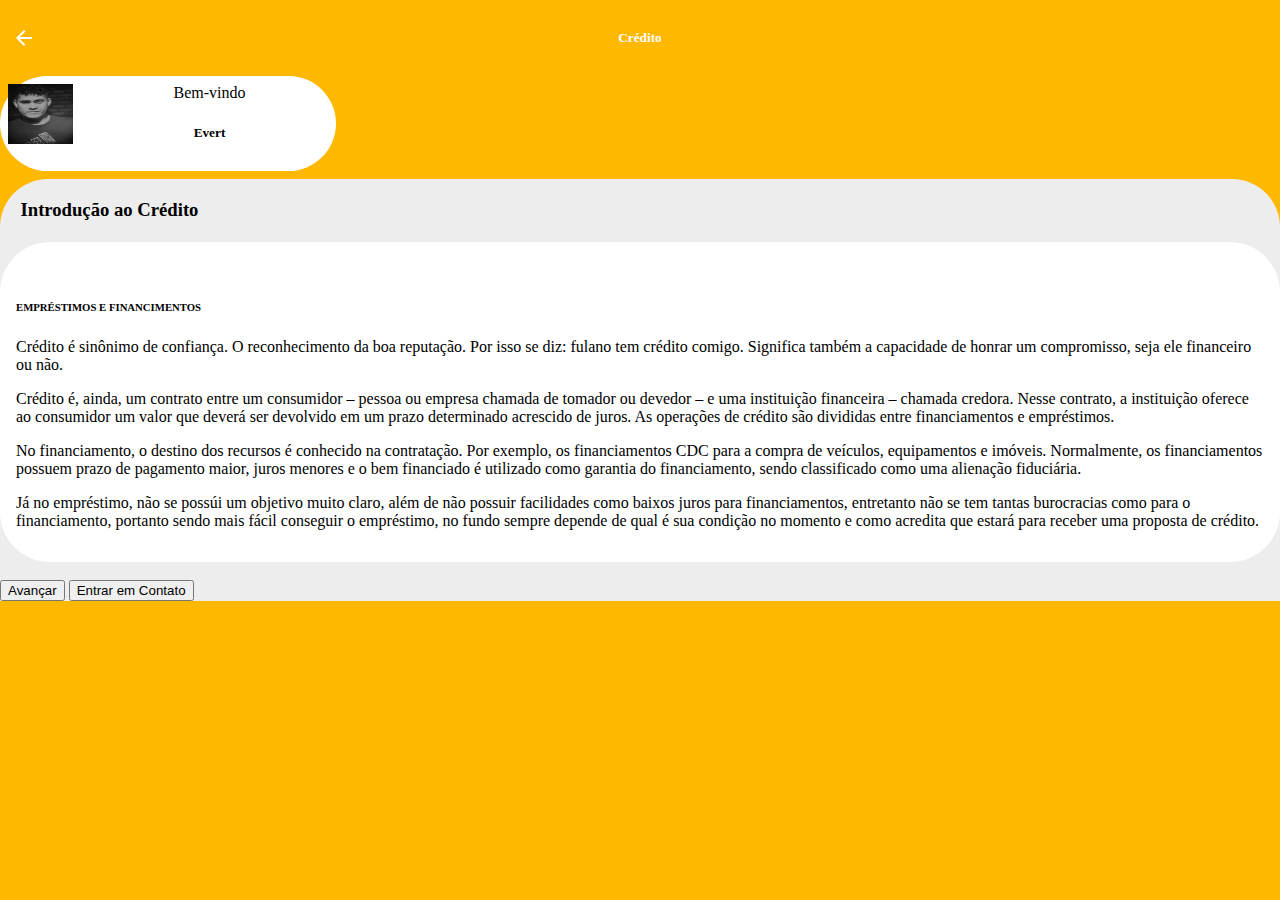
<file: index.html>
<!DOCTYPE html>
<html>

<head>
    <meta charset='utf-8'>
    <meta http-equiv='X-UA-Compatible' content='IE=edge'>
    <title>Introdução ao Crédito</title>
    <meta name='viewport' content='width=device-width, initial-scale=1'>
    <!-- Bootstrap CSS -->
    <link href="https://cdn.jsdelivr.net/npm/bootstrap@5.0.2/dist/css/bootstrap.min.css" rel="stylesheet"
        integrity="sha384-EVSTQN3/azprG1Anm3QDgpJLIm9Nao0Yz1ztcQTwFspd3yD65VohhpuuCOmLASjC" crossorigin="anonymous">
    <link rel='stylesheet' type='text/css' href='./[SP01]-introducao-ao-credito/main.css'>
</head>

<body>
    <header>
        <nav>
            <a>
                <img src="[SP01]-introducao-ao-credito/icon-voltar.svg" alt="icone de voltar" />
            </a>
            <a>
                <h5>Crédito</h5>
            </a>
        </nav>
        <section class="container-fluid" id="bemvindo">
            <img class="rounded-circle" src="[SP01]-introducao-ao-credito/fotoPerfil.png" width="65" height="60">
            <div>
                <span>Bem-vindo</span>
                <h5>Evert</h5>
            </div>
        </section>
    </header>

    <main>
        <section class="content-box">
            <section class="container" alt="texto principal">
                <h4>Introdução ao Crédito</h4>
                <article class="container-md conteudo">
                    <br>
                    <h6>EMPRÉSTIMOS E FINANCIMENTOS</h6>
                    <p>
                        Crédito é sinônimo de confiança. O reconhecimento da boa
                        reputação. Por isso se diz: fulano tem crédito comigo. Significa
                        também a capacidade de honrar um compromisso, seja ele financeiro
                        ou não.
                    </p>
                    <p>
                        Crédito é, ainda, um contrato entre um consumidor – pessoa ou
                        empresa chamada de tomador ou devedor – e uma instituição
                        financeira – chamada credora. Nesse contrato, a instituição
                        oferece ao consumidor um valor que deverá ser devolvido em um
                        prazo determinado acrescido de juros. As operações de crédito são
                        divididas entre financiamentos e empréstimos.
                    </p>
                    <p>
                        No financiamento, o destino dos recursos é conhecido na
                        contratação. Por exemplo, os financiamentos CDC para a compra de
                        veículos, equipamentos e imóveis. Normalmente, os financiamentos
                        possuem prazo de pagamento maior, juros menores e o bem financiado
                        é utilizado como garantia do financiamento, sendo classificado
                        como uma alienação fiduciária.
                    </p>
                    <p>

                        Já no empréstimo, não se possúi um objetivo muito claro, além de
                        não possuir facilidades como baixos juros para financiamentos,
                        entretanto não se tem tantas burocracias como para o
                        financiamento, portanto sendo mais fácil conseguir o empréstimo,
                        no fundo sempre depende de qual é sua condição no momento e como
                        acredita que estará para receber uma proposta de crédito.
                    </p>
                </article>
                <br>
                <div class="d-grid gap-2 col-6 mx-auto">
                    <a href="[SP02] - Menu/Menu.html"><button id="botaoavancar" class="btn btn-warning" type="button">Avançar</button></a>
                    <button button id="botaoavancar" class="btn btn-warning" type="button">Entrar em Contato</button><br>
                </div>
            </section>
        </section>
    </main>
</body>

<!-- Option 2: Separate Popper and Bootstrap JS -->
<script src="https://cdn.jsdelivr.net/npm/@popperjs/core@2.9.2/dist/umd/popper.min.js"
    integrity="sha384-IQsoLXl5PILFhosVNubq5LC7Qb9DXgDA9i+tQ8Zj3iwWAwPtgFTxbJ8NT4GN1R8p"
    crossorigin="anonymous"></script>
<script src="https://cdn.jsdelivr.net/npm/bootstrap@5.0.2/dist/js/bootstrap.min.js"
    integrity="sha384-cVKIPhGWiC2Al4u+LWgxfKTRIcfu0JTxR+EQDz/bgldoEyl4H0zUF0QKbrJ0EcQF"
    crossorigin="anonymous"></script>

</html>
</file>
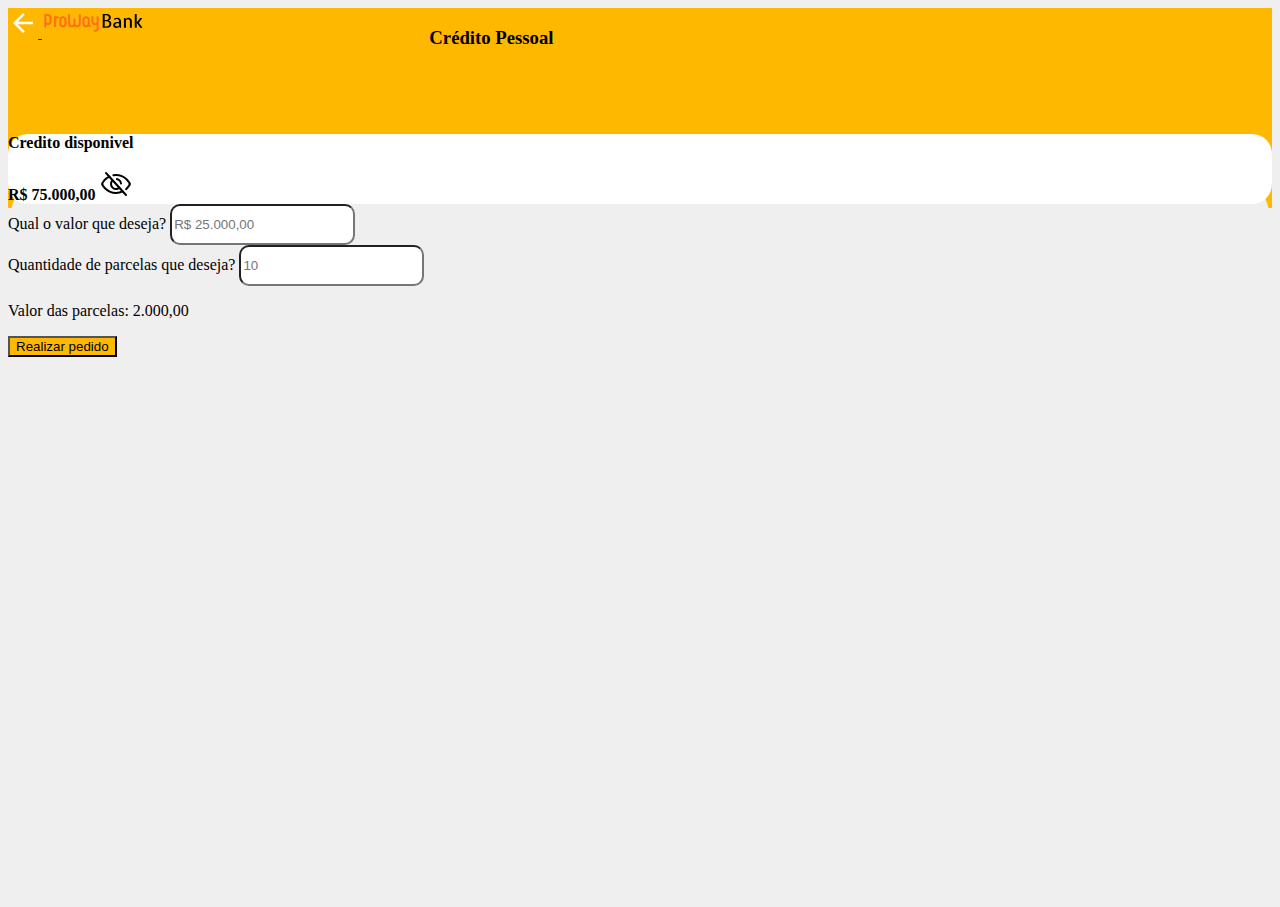
<file: [SP07] - Credito Pessoal/index.html>
<!DOCTYPE html>
<html lang="pt-br">
    <head>
        <meta charset="UTF-8">
        <meta http-equiv="X-UA-Compatible" content="IE=edge">
        <meta name="viewport" content="width=device-width, initial-scale=1.0">
        <link href="https://cdn.jsdelivr.net/npm/bootstrap@5.0.2/dist/css/bootstrap.min.css" rel="stylesheet" integrity="sha384-EVSTQN3/azprG1Anm3QDgpJLIm9Nao0Yz1ztcQTwFspd3yD65VohhpuuCOmLASjC" crossorigin="anonymous">
        <link rel="stylesheet" href="style.css">
        <link rel="shortcut icon" href="img/bank.png" type="image/x-icon">
        <title>Crédito Pessoal</title>
    </head>
    <body>
        <header class="cabecalho text-white pt-3">
            <nav class="navegacao">
                <a class="d-flex align-self-center justify-content-start ms-3" href="">
                    <img src="img/arrow-back.svg" alt=""  height="25" class="d-block d-md-none">
                    <img src="img/Logo.svg" alt="" class="d-none d-md-block" height="25">
                </a>
                <h3 class="d-flex justify-content-center">Crédito Pessoal</h3>           
            </nav>
        </header>

        <main class="principal d-flex flex-column align-items-center">
            <section class="info-credito d-flex flex-column align-items-center justify-content-center">
                <p class="my-0">Credito disponivel</p>
                <p class="d-flex align-items-center fs-3 my-0"> R$ 75.000,00  <img src="img/EyeSlash.svg" class="ms-2" alt=""> </p>
            </section>

            <section class="formulario mt-4">
                <form action="#" class="d-flex flex-column justify-content-between">
                    <section class="inputs fw-bold">                   
                        <div class="d-flex flex-column mt-4">
                            <label class="mb-1">Qual o valor que deseja?</label>
                            <input class="ps-3 border-0" type="text" name="valor-emp" placeholder="R$ 25.000,00" required>
                        </div>
        
                        <div class="d-flex flex-column mt-4">
                            <label class="mb-1">Quantidade de parcelas que deseja? </label>
                            <input class="ps-3 border-0" type="number" name="qtd-parcelas" placeholder="10" min="0" required>
                        </div>
        
                        <p class="mt-5 mb-3">Valor das parcelas: <span> 2.000,00 </span></p>
                    </section>
                    
                    <button class="botao rounded-pill btn btn-lg border-0 my-3 mx-3 py-3 text-white fw-bold" type="submit">Realizar pedido</button>
                </form>
            </section>
        </main>

        <script src="https://cdn.jsdelivr.net/npm/bootstrap@5.0.2/dist/js/bootstrap.bundle.min.js" integrity="sha384-MrcW6ZMFYlzcLA8Nl+NtUVF0sA7MsXsP1UyJoMp4YLEuNSfAP+JcXn/tWtIaxVXM" crossorigin="anonymous"></script>
    </body>
</html>
</file>
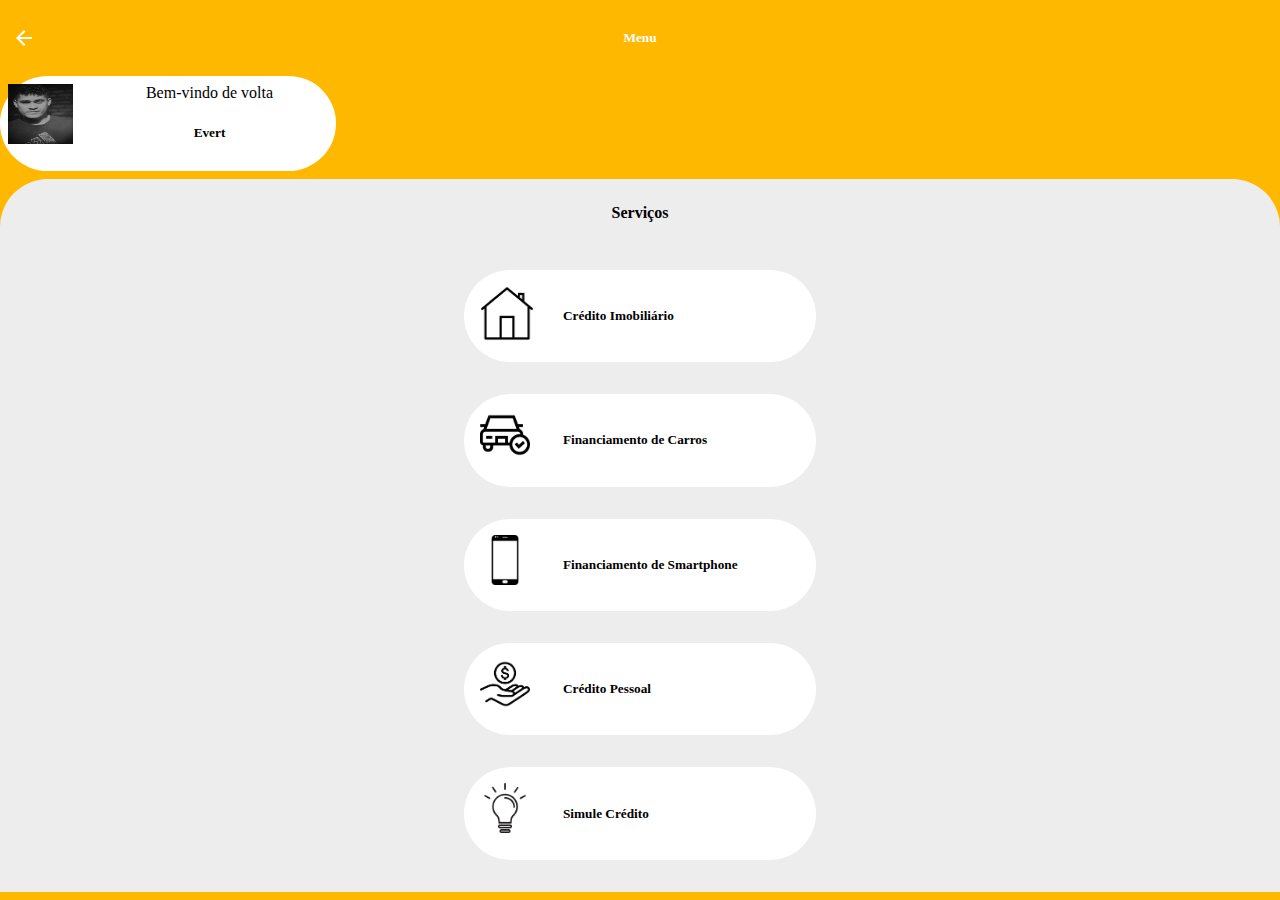
<file: [SP02] - Menu/Menu.html>
<!DOCTYPE html>
<html lang="pt-br">

<head>
	<meta charset='utf-8'>
	<meta http-equiv='X-UA-Compatible' content='IE=edge'>
	<title>Menu</title>
	<meta name='viewport' content='width=device-width, initial-scale=1'>
	<!-- Bootstrap CSS -->
	<link href="https://cdn.jsdelivr.net/npm/bootstrap@5.0.2/dist/css/bootstrap.min.css" rel="stylesheet"
		integrity="sha384-EVSTQN3/azprG1Anm3QDgpJLIm9Nao0Yz1ztcQTwFspd3yD65VohhpuuCOmLASjC" crossorigin="anonymous">
	<link rel='stylesheet' type='text/css' href='index.css'>
</head>

<body>
	<header>
		<nav>
			<a href="../index.html">
				<img src="icon-voltar.svg" alt="icone de voltar" />
			</a>
			<a>
				<h5>Menu</h5>
			</a>
		</nav>
		<section class="container" id="bemvindo">
			<img class="rounded-circle" src="fotoPerfil.png" width="65" height="60">
			<div>
				<span>Bem-vindo de volta</span>
				<h5>Evert</h5>
			</div>
		</section>
	</header>

	<main>
		<section class="content-box">
			<h4 id="tituloMenu">Serviços</h4><br>
			<a class="link" href="../[SP04] - Crédito Imobiliário/Credito Imobiliario.html">
				<article>
					<section class="container" id="menu">
						<img class="rounded-circle" src="casa.png" width="54" height="57">
						<h5>Crédito Imobiliário</h5>
					</section>
				</article>
			</a>
			<a class="link" href="../[SP05] Financiamento de Carros/Financiamento de carros.html">
				<article>
					<section class="container" id="menu">
						<img class="rounded-circle" src="carro.png" width="50rem" height="50rem" alt="foto perfil" />
						<h5>Financiamento de Carros</h5>
					</section>
				</article>
			</a>
			<a class="link" href="../[SP06]-Financiamento de Smarthone/index.html">
				<article>
					<section class="container" id="menu">
						<img class="rounded-circle" src="celular.png" width="50rem" height="50rem" alt="foto perfil" />
						<h5>Financiamento de Smartphone</h5>
					</section>
				</article>
			</a>
			<a class="link" href="../[SP07] - Credito Pessoal/index.html">
				<article>
					<section class="container" id="menu">
						<img class="rounded-circle" src="mao.png" width="50rem" height="50rem" alt="foto perfil" />
						<h5>Crédito Pessoal</h5>
					</section>
				</article>
			</a>
			<a class="link" href="../[SP08] Simule Crédito/Simule Credito.html">
				<article>
					<section class="container" id="menu">
						<img class="rounded-circle" src="lampada.png" width="50rem" height="50rem" alt="foto perfil" />
						<h5>Simule Crédito</h5>
					</section>
				</article>
			</a>
		</section>
	</main>
</body>
<!-- Option 2: Separate Popper and Bootstrap JS -->
<script src="https://cdn.jsdelivr.net/npm/@popperjs/core@2.9.2/dist/umd/popper.min.js"
	integrity="sha384-IQsoLXl5PILFhosVNubq5LC7Qb9DXgDA9i+tQ8Zj3iwWAwPtgFTxbJ8NT4GN1R8p"
	crossorigin="anonymous"></script>
<script src="https://cdn.jsdelivr.net/npm/bootstrap@5.0.2/dist/js/bootstrap.min.js"
	integrity="sha384-cVKIPhGWiC2Al4u+LWgxfKTRIcfu0JTxR+EQDz/bgldoEyl4H0zUF0QKbrJ0EcQF"
	crossorigin="anonymous"></script>

</html>
</file>
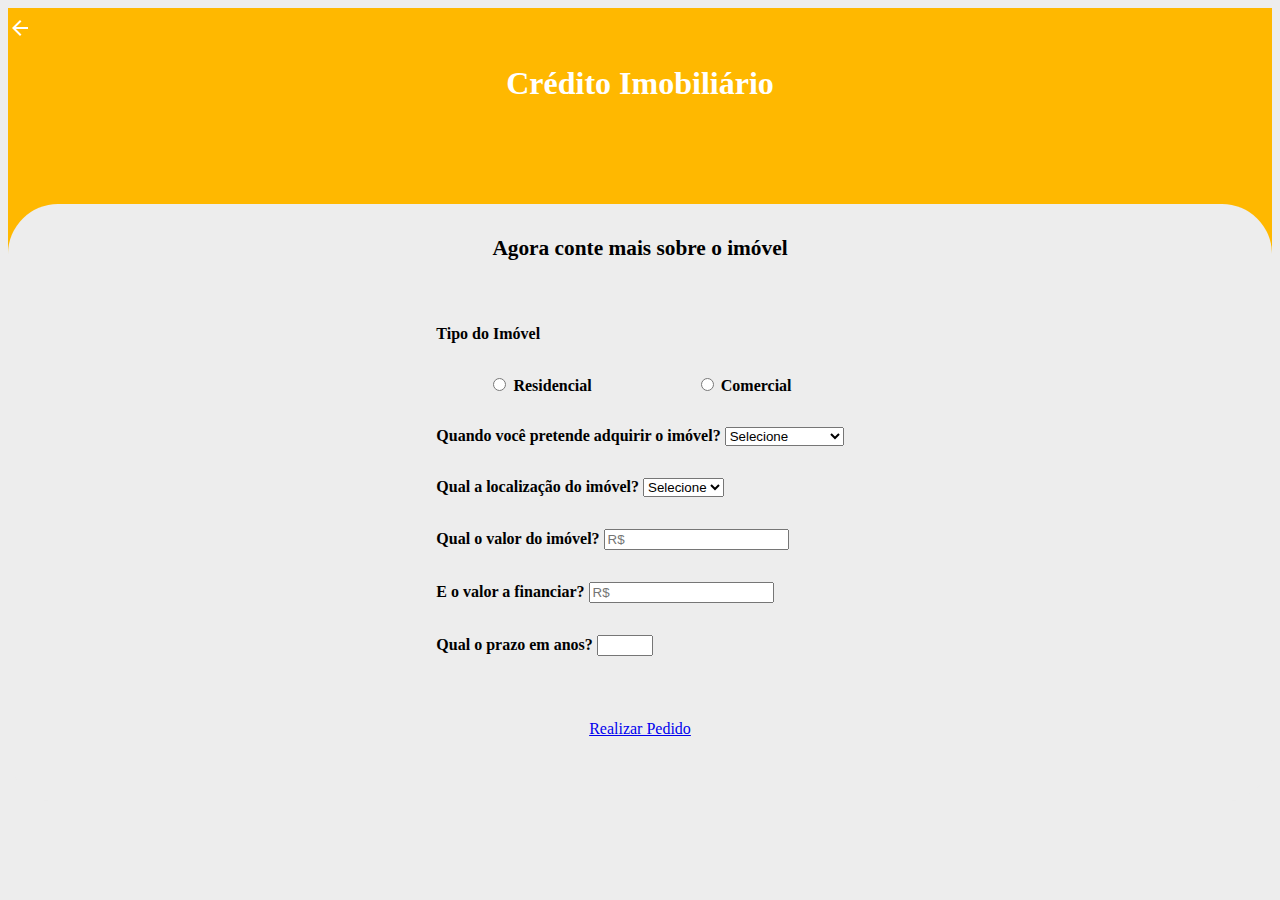
<file: [SP04] - Crédito Imobiliário/Credito Imobiliario.html>
<!DOCTYPE html>
<html lang="pt-BR">
    <head>
        <meta charset="UTF-8"/>
        <title>Crédito Imobiliário</title>
        <meta http-equiv="X-UA-Compatible" content="IE=edge" />
        <meta name="viewport" content="width=device-width, initial-scale=1.0" />
        <link href="https://cdn.jsdelivr.net/npm/bootstrap@5.0.2/dist/css/bootstrap.min.css" rel="stylesheet" integrity="sha384-EVSTQN3/azprG1Anm3QDgpJLIm9Nao0Yz1ztcQTwFspd3yD65VohhpuuCOmLASjC" crossorigin="anonymous">
        <link rel="stylesheet" href="styleimobiliario2.css"/>
    </head>
    <body id="body">
        <header class="cabecalho" id="cabecalho">
            <nav>
                <a href="../[SP02] - Menu/Menu.html">
                    <img src="seta.png" alt="seta"/>
                </a>  
                <h1>Crédito Imobiliário</h1>
            </nav>       
        </header>

    
        <main class="container">

                <h2>Agora conte mais sobre o imóvel</h2>

                <form action method="get">
                <section class="row justify-content-center">
                    <p>Tipo do Imóvel</p>
                    <section class="radio-options">
                    <div class="form-check">
                        <input class="form-check-input" type="radio" id="residencial" name="tipoDeImovel" value="RESIDENCIAL">
                        <label class="form-check-label" for="flexRadioDefault1">
                          Residencial
                        </label>
                    </div>
                    <div class="form-check">
                        <input class="form-check-input" type="radio" id="comercial" name="tipoDeImovel" value="COMERCIAL">
                        <label class="form-check-label" for="flexRadioDefault2">
                          Comercial
                        </label>
                    </div>
                    </section>
                </section>
            
                
                <section>
                    <label  for="formGroupExampleInput" class="form-label">Quando você pretende adquirir o imóvel?</label>
                    <select class="form-select" nome="tempoCompra" id="tempoCompra">
                        <option value="" disabled selected>Selecione</option>
                        <option value="Em até 3 meses">Em até 3 meses</option>
                        <option value="Em até 6 meses">Em até 6 meses</option>
                        <option value="Após 6 meses">Após 6 meses</option>
                    </select>
                </section>
                
                <section>
                    <label  for="formGroupExampleInput" class="form-label">Qual a localização do imóvel?</label>
                    <select class="form-select" nome="tempoCompra" id="tempoCompra">
                        <option value="" disabled selected >Selecione</option>
                        <option value="AC">AC</option>
                        <option value="AL">AL</option>
                        <option value="AP">AP</option>
                        <option value="AM">AM</option>
                        <option value="BA">BA</option>
                        <option value="CE">CE</option>
                        <option value="ES">ES</option>
                        <option value="GO">GO</option>
                        <option value="MA">MA</option>
                        <option value="MT">MT</option>
                        <option value="MS">MS</option>
                        <option value="MG">MG</option>
                        <option value="PA">PA</option>
                        <option value="PB">PB</option>
                        <option value="PR">PR</option>
                        <option value="PE">PE</option>
                        <option value="PI">PI</option>
                        <option value="RJ">RJ</option>
                        <option value="RN">RN</option>
                        <option value="RS">RS</option>
                        <option value="RO">RO</option>
                        <option value="RR">RR</option>
                        <option value="SC">SC</option>
                        <option value="SP">SP</option>
                        <option value="SE">SE</option>
                        <option value="TO">TO</option>
                        <option value="DF">DF</option>
                    </select>
                </section>
                
                <section>
                    <label  for="formGroupExampleInput" class="form-label">Qual o valor do imóvel?</label>
                    <input type="text" id="custoImovel" name="custoImovel" placeholder="R$" class="form-control" aria-label="default input example"/>
                   
                </section>
                
                <section>
                    <label  for="formGroupExampleInput" class="form-label">E o valor a financiar?</label>
                    <input type="text" id="valorFinanciamento" name="valorFinanciamento" placeholder="R$" class="form-control" aria-label="default input example"/>
                </section>
                
                <section>
                    <label  for="formGroupExampleInput" class="form-label">Qual o prazo em anos?</label>
                    <input type="number" id="quantidadeDeAnos" name="quantidadeDeAnos" min="1" max="35" class="form-control" aria-label="default input example">
                </section>
                
                <div id="botaoSubmit">
                    <a href="#" class="btn btn-warning" type="submit" value= "realizarpedido">Realizar Pedido</a>
                </div>
            </form>
       
        </main>
    </body>
</html>
</file>
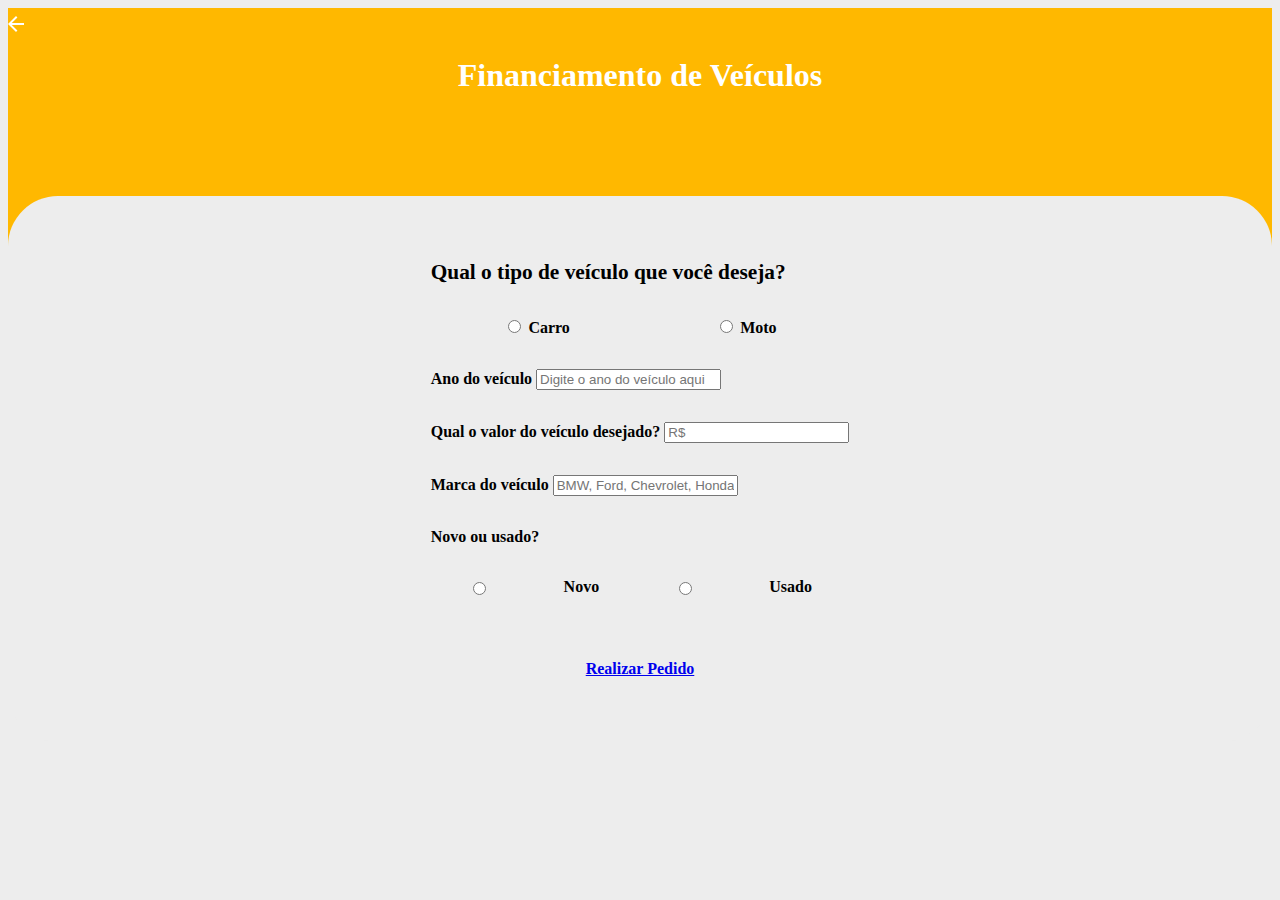
<file: [SP05] Financiamento de Carros/Financiamento de carros.html>
<!DOCTYPE html>
<html lang="pt-br">
  <head>
    <meta charset="UTF-8" />
    <meta name="viewport" content="width=device-width, initial-scale=1.0" />
	<link href="https://cdn.jsdelivr.net/npm/bootstrap@5.0.2/dist/css/bootstrap.min.css" rel="stylesheet" integrity="sha384-EVSTQN3/azprG1Anm3QDgpJLIm9Nao0Yz1ztcQTwFspd3yD65VohhpuuCOmLASjC" crossorigin="anonymous">
	<link rel="stylesheet" href="../[SP04] - Crédito Imobiliário/styleimobiliario2.css"/>
    <title>Financiamento de Veículos</title>
  </head>
 <body id="body">
	<header class="cabecalho">
      <nav>
		  <a href="../[SP02] - Menu/Menu.html">
			<img src="icon-voltar.svg" alt="icone de voltar" />
		  </a>
          <h1>Financiamento de Veículos</h1>
      </nav>
    </header>
	<main class="container">
			<section class="content-box">

					<h2>Qual o tipo de veículo que você deseja?</h2>
					
					<section class="radio-options">
						<div class="form-check">
							<input class="form-check-input" type="radio" id="carro" name="tipoDeImovel" value="carro">
							<label class="form-check-label" for="flexRadioDefault1">Carro</label>
						</div>
						<div class="form-check">
							<input class="form-check-input" type="radio" id="moto" name="tipoDeImovel" value="moto">
							<label class="form-check-label" for="flexRadioDefault1">Moto</label>
						</div>
					</section>
				

					<section>
						<label  for="formGroupExampleInput" class="form-label">Ano do veículo</label>
						<input  id="valor" class="form-control" type="text"  placeholder="Digite o ano do veículo aqui">
					</section>	

					<section>
						<label  for="formGroupExampleInput" class="form-label">Qual o valor do veículo desejado?</label>
						<input  id="valor" class="form-control" type="text" placeholder="R$">
					</section>

					<section>
						<label  for="formGroupExampleInput" class="form-label">Marca do veículo</label>
						<input  id="marca" class = "form-control" placeholder="BMW, Ford, Chevrolet, Honda">
					</section>

					<p>Novo ou usado?</p>
					
					<section class="radio-options">
						<input class="form-check-input" type="radio" id="novo" name="tipoDeImovel" value="novo">
                        <label class="form-check-label" for="flexRadioDefault1">Novo</label>

						<input class="form-check-input" type="radio" id="usado" name="tipoDeImovel" value="usado">
                        <label class="form-check-label" for="flexRadioDefault1">Usado</label>
					</section>
				

					<div id="botaoSubmit">
						<a href="#" class="btn btn-warning" type="submit" value= "realizarpedido" id="botaopedido" onclick="RealizarPedido()">Realizar Pedido</a>
					</div>
			</section>
	</main>
 </body>
</html>
</file>
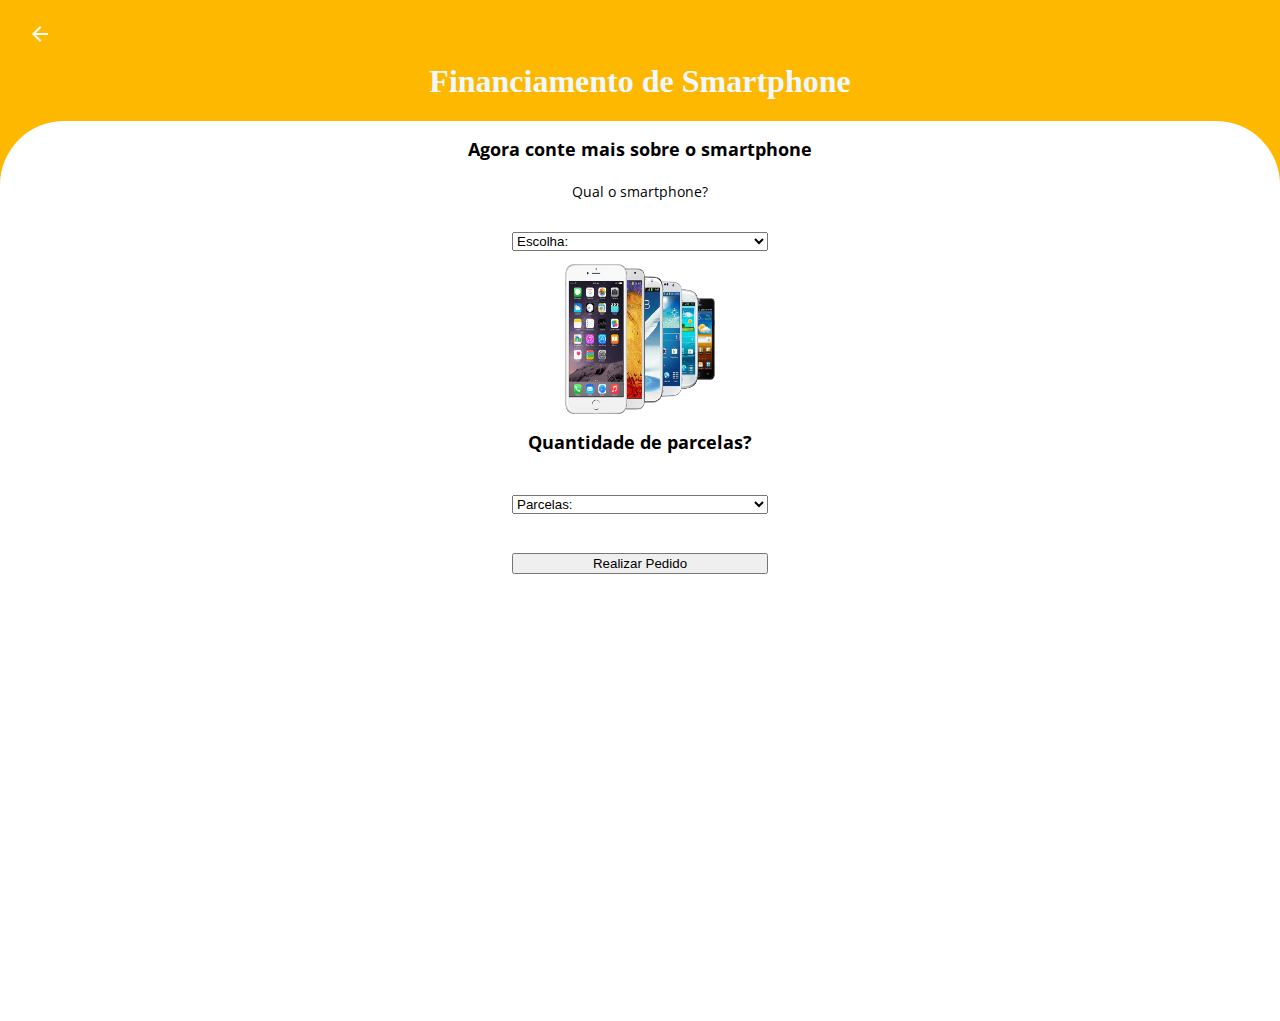
<file: [SP06]-Financiamento de Smarthone/financSmartPhone.html>
<!DOCTYPE html>
<html lang="pt_BR">
<head>
  <meta charset="UTF-8">
  <meta http-equiv="X-UA-Compatible" content="IE=edge">
  <meta name="viewport" content="width=device-width, initial-scale=1.0">
  <link href="https://cdn.jsdelivr.net/npm/bootstrap@5.0.2/dist/css/bootstrap.min.css" rel="stylesheet" integrity="sha384-EVSTQN3/azprG1Anm3QDgpJLIm9Nao0Yz1ztcQTwFspd3yD65VohhpuuCOmLASjC" crossorigin="anonymous">
  <link rel="preconnect" href="https://fonts.googleapis.com">
  <link rel="preconnect" href="https://fonts.gstatic.com" crossorigin>
  <link href="https://fonts.googleapis.com/css2?family=Open+Sans:wght@400;700&display=swap" rel="stylesheet">
  <link rel="stylesheet" href="css/financSmartphone.css">
  <title>Tela Mobile</title>
  
</head>
<body>
  <header>
    <nav class="voltar">
      <a>
        <img src="img/icon-voltar.svg" alt="icone de voltar" />
      </a>
      <a onclick="titleClick()">
      </a>
    </nav>
  </header>

    <h1 >Financiamento de Smartphone</h1>

    <div></div>
  </header>

    <main>  
      <h2>Agora conte mais sobre o smartphone</h2>
      <p>Qual o smartphone?</p>

      <select id="smartphones" class="form-select" >
        <option selected>Escolha:</option>
        <option value="iphone12">iPhone12</option>
        <option value="iphone11">iPhone11</option>
        <option value="iphone10">iPhone10</option>
        <option value="iphone8">iPhone8</option>
      </select>

      

      <section class="foto">
        <img id="fotoSmartphone"  src="/[SP06]-Financiamento de Smarthone/img/smartphones.png" alt="Smarthones" >
      </section>
      
        <section class="perguntas">
          <h2>Quantidade de parcelas?</h2>
         </section>
         
         <select id= "parcelas" class="form-select" >
          <option selected>Parcelas:</option>
          <option value="parcela1"></option>
          <option value="parcela2"></option>
          <option value="parcela3"></option>
          <option value="parcela4"></option>
          <option value="parcela5"></option>
        </select>

        <a id="teste" href=""><button  type="button"  class="btn btn-warning">Realizar Pedido</button></a>

        </section>

    </main>

    <script src="js/financSmartphone.js"></script>
</body>
</html>
</file>
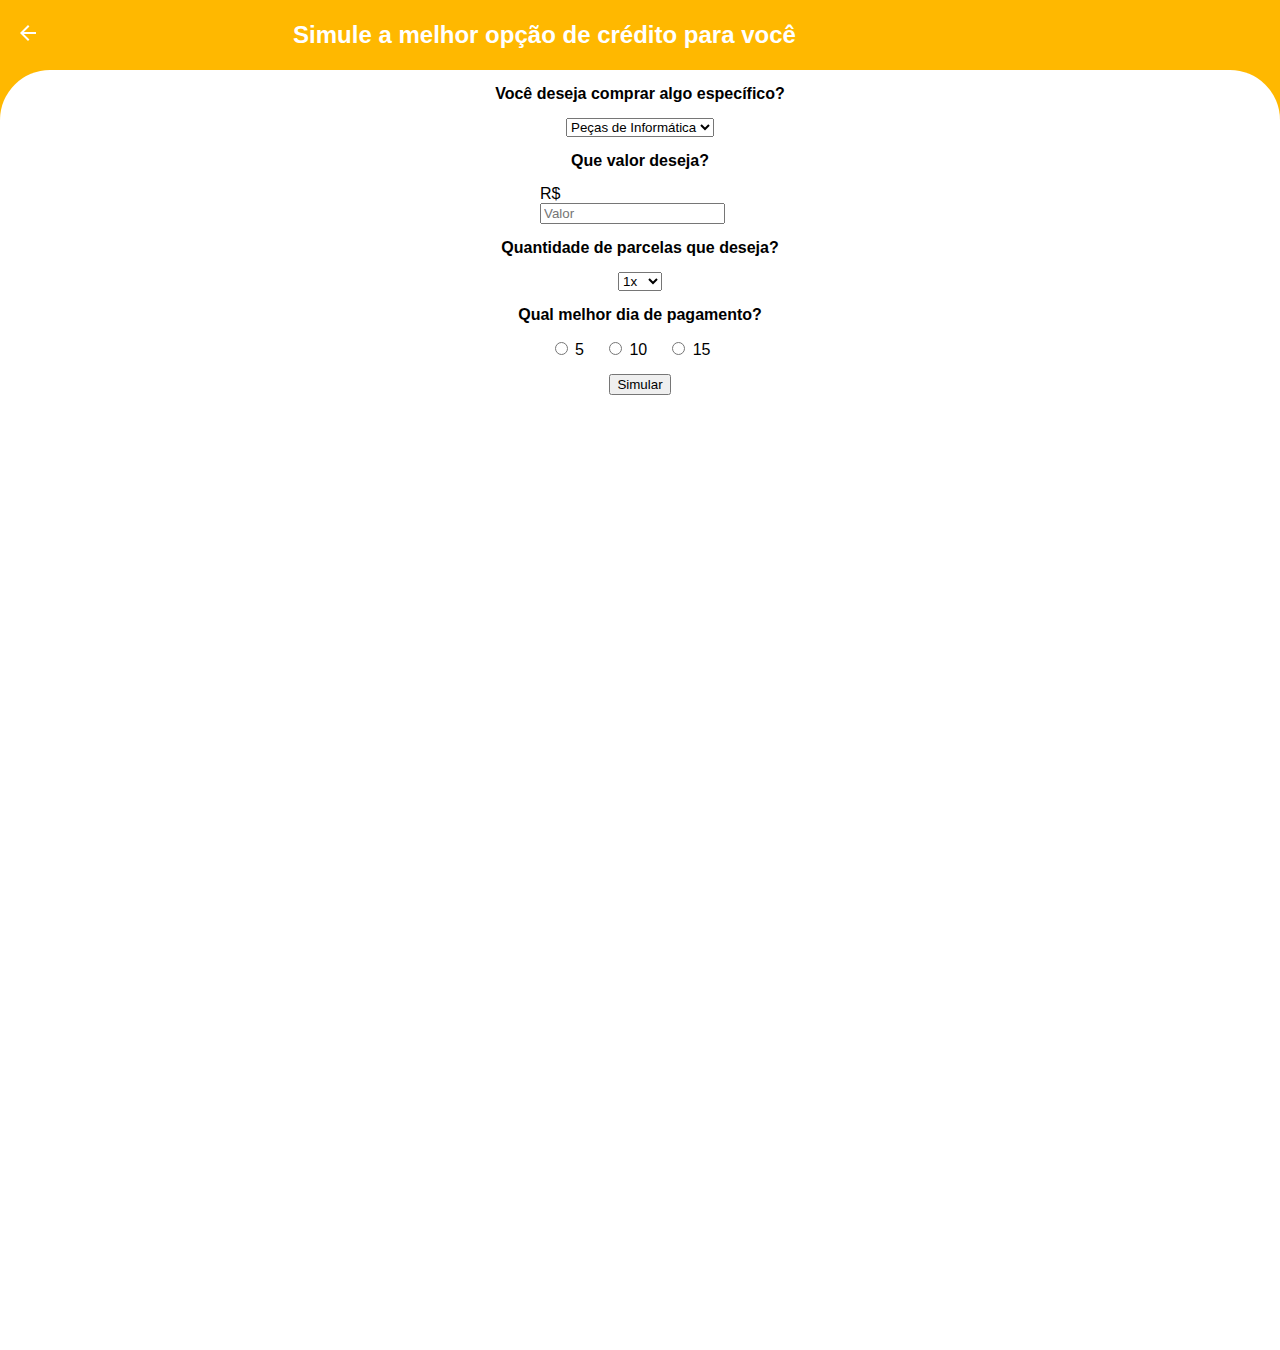
<file: [SP08] Simule Crédito/Simule Credito.html>
<!DOCTYPE html>
<html lang="pt-br">

<head>
  <meta charset="UTF-8">
  <meta name="viewport" content="width=device-width, initial-scale=1.0">
  <title>Simule Crédito</title>

  <!--Importação Bootstrap css-->
  <link href="https://cdn.jsdelivr.net/npm/bootstrap@5.0.2/dist/css/bootstrap.min.css" rel="stylesheet"
    integrity="sha384-EVSTQN3/azprG1Anm3QDgpJLIm9Nao0Yz1ztcQTwFspd3yD65VohhpuuCOmLASjC" crossorigin="anonymous">

  <link rel="stylesheet" href="estilo.css">
  
</head>

<body>
  <header>
    <article class="item article-01">
      <a href="file:///C:/Users/dmiura/OneDrive%20-%20Capgemini/Documents/BitBucket/proway/[SP02]%20-%20Menu/Menu.html"><img
          src="icon-voltar.svg" alt=""></a>
    </article>
    <article class="item article-02">
      <h1>Simule a melhor opção de crédito para você</h1>
    </article>
    <article class="item article-03"></article>
  </header>

  <main>
    <section class="conteudo">
      <p>Você deseja comprar algo específico?</p>

      <select id="opcao" class="form-select form-select-sm" aria-label=".form-select-sm example" style="max-width: 250px;">
        <option selected value="credito">Peças de Informática</option>
        <option value="credito">Contas Atrasadas</option>
        <option value="veiculos">Veículos</option>
        <option value="imovel">Imóveis</option>
        <option value="celular">Smartphone</option>
      </select>

      <p>Que valor deseja?</p>
      <div class="input-group mb-3" style="max-width: 200px">
        <span class=" input-group-text" id="basic-addon1">R$</span>
        <input type="number" class="form-control" step="0.1" placeholder="Valor" aria-label="Username"
          aria-describedby="basic-addon1">
      </div>

      <p>Quantidade de parcelas que deseja?</p>
      <select class="form-select form-select-sm" aria-label=".form-select-sm example" style="max-width: 70px;">
        <option selected="1">1x</option>
        <option value="2">2x</option>
        <option value="3">3x</option>
        <option value="4">4x</option>
        <option value="5">5x</option>
        <option value="6">6x</option>
        <option value="7">7x</option>
        <option value="8">8x</option>
        <option value="9">9x</option>
        <option value="10">10x</option>
      </select>

      <p>Qual melhor dia de pagamento?</p>

      <section class="radio">

        <div class="form-check" style="margin-right: 20px" ;>
          <input class="form-check-input" type="radio" name="flexRadioDefault" id="flexRadioDefault1">
          <label class="form-check-label" for="flexRadioDefault1">
            5
          </label>
        </div>


        <div class="form-check" style="margin-right: 20px" ;>
          <input class="form-check-input" type="radio" name="flexRadioDefault" id="flexRadioDefault1">
          <label class="form-check-label" for="flexRadioDefault1">
            10
          </label>
        </div>


        <div class="form-check" style="margin-right: 20px" ;>
          <input class="form-check-input" type="radio" name="flexRadioDefault" id="flexRadioDefault1">
          <label class="form-check-label" for="flexRadioDefault1">
            15
          </label>
        </div>

      </section>
      <a id="botao" href="">
        <button type="button" class="btn btn-warning">Simular</button></a>



  </main>
  <!--Bootstrap JavaScript-->
  <script src="https://cdn.jsdelivr.net/npm/bootstrap@5.0.2/dist/js/bootstrap.bundle.min.js"
    integrity="sha384-MrcW6ZMFYlzcLA8Nl+NtUVF0sA7MsXsP1UyJoMp4YLEuNSfAP+JcXn/tWtIaxVXM"
    crossorigin="anonymous"></script>
    <script src="script.js"></script>
</body>

</html>
</file>
<file: [SP01]-introducao-ao-credito/main.css>
/*Cabeçalho*/
nav {
	color: white;
	display: grid;
	grid-template-columns: repeat(3, 1fr);
  }
nav a {
	display: flex;
	justify-content: center;
	margin-top: 0.5rem;
}
nav a:first-child {
	margin-top: 0.5rem;
	margin-left: 1rem;
	justify-content: left;
	align-content: center;
	align-self: center;
}
#bemvindo {	
	background-color: white;
	border-radius: 50px;
	width: 20rem;
	padding: 0.5rem;
	margin-top: 0.5rem;
	margin-bottom: 0.5rem;
	text-align: center;
	display: grid;
	grid-template-columns: 0.35fr 1fr;
}

/*Conteúdo da página (Serviços)*/
.content-box h4 {
	margin: 1rem 1rem 0;
	padding: 0.5vh;
	font-size: 14pt;
}
body {
	background-color: #ffb800;
	margin: 0;
	width: 100%;
}
.content-box {
	display: flex;
	flex-direction: column;
	align-items: center;
	background-color: #ededed;
	border-radius: 3rem 3rem 0 0;
}
.conteudo {
	background-color: white;
	border-radius: 50px;
	padding: 1rem;
	margin-top: 1rem;
}
</file>
<file: [SP07] - Credito Pessoal/style.css>
/* CONFIGURAÇÕES DA PAGINA */
:root{
    --cor-principal: #FFB800;
    --cor-secundaria: #efefef;
}

html{
    background-color: var(--cor-secundaria);
}

/* CABEÇALHO */
.cabecalho{
    height: 200px;
    background-color: var(--cor-principal);
}

.navegacao{
    display: grid;
    grid-template-columns: repeat(3, 1fr);
}

.navegacao img{
    height: 30px;
}

/* CONTEUDO PRINCIPAL */
.principal{
    height: 85vh;
    background-color: var(--cor-secundaria);

    border-top-left-radius: 100px;
    border-top-right-radius: 100px;

    margin-top: -90px;
}

.info-credito{
    min-width: 250px;
    height: 70px;
    background-color: #fff;
    border-radius: 20px;

    margin-top: -30px;

    font-weight: bold;
}

.formulario{
    height: 60vh;
}

.inputs{
    width: 50vw;
}

.formulario input{
    height: 35px;
    border-radius: 10px;
}

.formulario input:focus{
    outline: none;
}

.botao{
    background: var(--cor-principal);
}

.botao:hover{
    background-color: #ffc42d;
}
</file>
<file: [SP02] - Menu/index.css>
/*Cabeçalho*/
nav {
	color: white;
	display: grid;
	grid-template-columns: repeat(3, 1fr);
  }
  nav a {
	display: flex;
	justify-content: center;
	margin-top: 0.5rem;
  }
  nav a:first-child {
	margin-top: 0.5rem;
	margin-left: 1rem;
	justify-content: left;
	align-content: center;
	align-self: center;
  }
#bemvindo{	
	background-color: white;
	border-radius: 50px;
	width: 20rem;
	padding: 0.5rem;
	margin-top: 0.5rem;
	margin-bottom: 0.5rem;
	text-align: center;
	display: grid;
	grid-template-columns: 0.35fr 1fr;
}

/*Conteúdo da página (Serviços)*/
#tituloMenu{
	margin-top: 1rem;
    padding: 1vh;
}
body {
	background-color: #ffb800;
	margin: 0;
	width: 100%;
}
.content-box {
    display: flex;
    flex-direction: column;
    align-items: center;
	background-color: #ededed;
	border-radius: 3rem 3rem 0 0;
}
#menu{
	display: grid;
	grid-template-columns: 0.35fr 1fr;
}
.content-box article {
	background-color: white;
	border-radius: 50px;
	padding: 1rem;
	width: 20rem;
	margin-bottom: 2rem;
}
.link{
	text-decoration: unset;
	color: black;
}
</file>
<file: [SP04] - Crédito Imobiliário/styleimobiliario2.css>
.cabecalho{
    background-color: #FFB800;
    padding: 0.5rem 0 10rem 0;
}
#body{
    background-color: #EDEDED;
    border-radius: 50px 50px 0px 0px;
}   

main p {
    color: #000000;
    font-size: 12pt;
    margin-top: 2rem;
    font-weight: bold;
}

h1{
    display: flex;
    justify-content: center;
    color: #FFFFFF;
    font-size: 2.0rem;
    text-align: center;
}

.form-label {
    font-size: 12pt;
}

.radio-options{
    display: flex;
    justify-content: space-around;
}

#botaoSubmit {
    text-align: center;
    margin: 4rem auto;
}

.container{
    display: flex;
    flex-direction: column;
    background-color: #EDEDED;
    border-radius: 50px;
    position: relative;
    top: -5rem;
    justify-content: center;
    align-items: center;
    max-width: 250vh;
}

main section {
    color: #000000;
    font-size: 12pt;
    margin-top: 2rem;
    font-weight: bold;
}

h2 {
    color: #000000;
    font-size: 16pt;
    margin-top: 2rem;
    margin-bottom: 2rem;
    font-weight: bold;
}
</file>
<file: [SP06]-Financiamento de Smarthone/css/financSmartphone.css>
h1{
  text-align: center;
  color: aliceblue;
}
section{
 justify-content: center;
}

nav{
 color: white;
 display: grid;
 grid-template-columns: repeat(3, 1fr);
}
nav a {
 display: flex;
 justify-content: center;
}
nav a:first-child {
 margin-left: 1rem;
 justify-content: left;
 align-content: center;
 align-self: center;
}
nav a img {
 height: 1rem;
 width: 1rem;
}

nav {
 color: white;
 display: grid;
 grid-template-columns: repeat(3, 1fr);
}
nav a {
 display: flex;
 justify-content: center;
}
nav a:first-child {
 margin-left: 1rem;
 justify-content: left;
 align-content: center;
 align-self: center;
}
nav a img {
 height: 1rem;
 width: 1rem;
 justify-content: space-between;
 align-items: flex-end;
} 

body {
  margin:0;
  padding: 0;
  box-sizing: border-box;
  background: #FFB800; 
  overflow: hidden; 
}

header{ 
  display: grid;
  grid-template-columns: 1fr 11fr 1fr;
  align-items: center;
}

header h1 {
  overflow-wrap: normal;
  text-align: center;
  font-size: 18px;
  color:white;
}

header a {
  margin-left: 0.3rem;
}

header {
  display:flex;
  align-items: center;
  justify-content: space-evenly;
}

header h1{
  font-size:20px;
  color:white;
} 

main{
  display: flex;
  flex-direction: column;
  justify-content: flex-start;
  border-radius: 4rem  4rem 0rem 0rem;
  background-color: white;
  height: 100vh;
}

main h2{
  
  margin: 1rem;
  font-family: 'Open Sans', sans-serif;
  font-size: 18px;
  font-weight:bold;
}

main p{
  text-align: center;
  color: black;
  font-size: 20px;
  line-height: 1px;
  font-family: 'Open Sans', sans-serif;
  font-size: 14px;
  font-weight:normal;  
}

main h2 {
  text-align: center;
}

.voltar{
  margin: 2% 90% 0% 0%
}

.foto{
  display: flex;
  justify-content: center;
  background-color:white;
}


.foto img{
  height: 150px;
  width:150px;

}

.form-select{
  width: 20%;
  margin: 2% 0% 1% 40%;
}

.btn-warning{
  width: 20%;
  margin: 2% 0% 0% 40%
}
</file>
<file: [SP08] Simule Crédito/estilo.css>
/*RESET*/
nav, li {list-style: none;}
a {text-decoration: none; cursor: pointer;}
body {margin: 0; background-color: #ffb800; width: 100%; font-family: Arial, Helvetica, sans-serif;}
h1 {font-size: 1.5em; font-weight: 700;}
p {margin-top: 15px; margin-bottom: 15px; font-weight: bold;}
button {margin-top: 15px;}
/*FIM RESET*/

/*Header*/
header {color: white; display: flex; flex-direction: row; align-items: center; height: 70px;}
nav {color: white;}

.item {
    flex-grow: 1;
}

.article-01 {padding-left: 20px; flex-grow: 2;}
.article-02 {flex-grow: 3; margin-left: 15px;}
.article-03 {}

@media (max-width: 700px) {
    header {font-size: 0.8em;}
}

/*CONTEUDO*/
.conteudo {
    background-color: white;
    height: 100vw;
    display: flex;
    flex-direction: column;
    align-items: center;
    border-radius: 50px 50px 0px 0px;
    align-content: space-between;
}

.form-select form-select-sm {
    max-width: 200px;
}

.radio {
    display: flex;
    flex-direction: row;
    justify-content: space-between;
}
</file>
